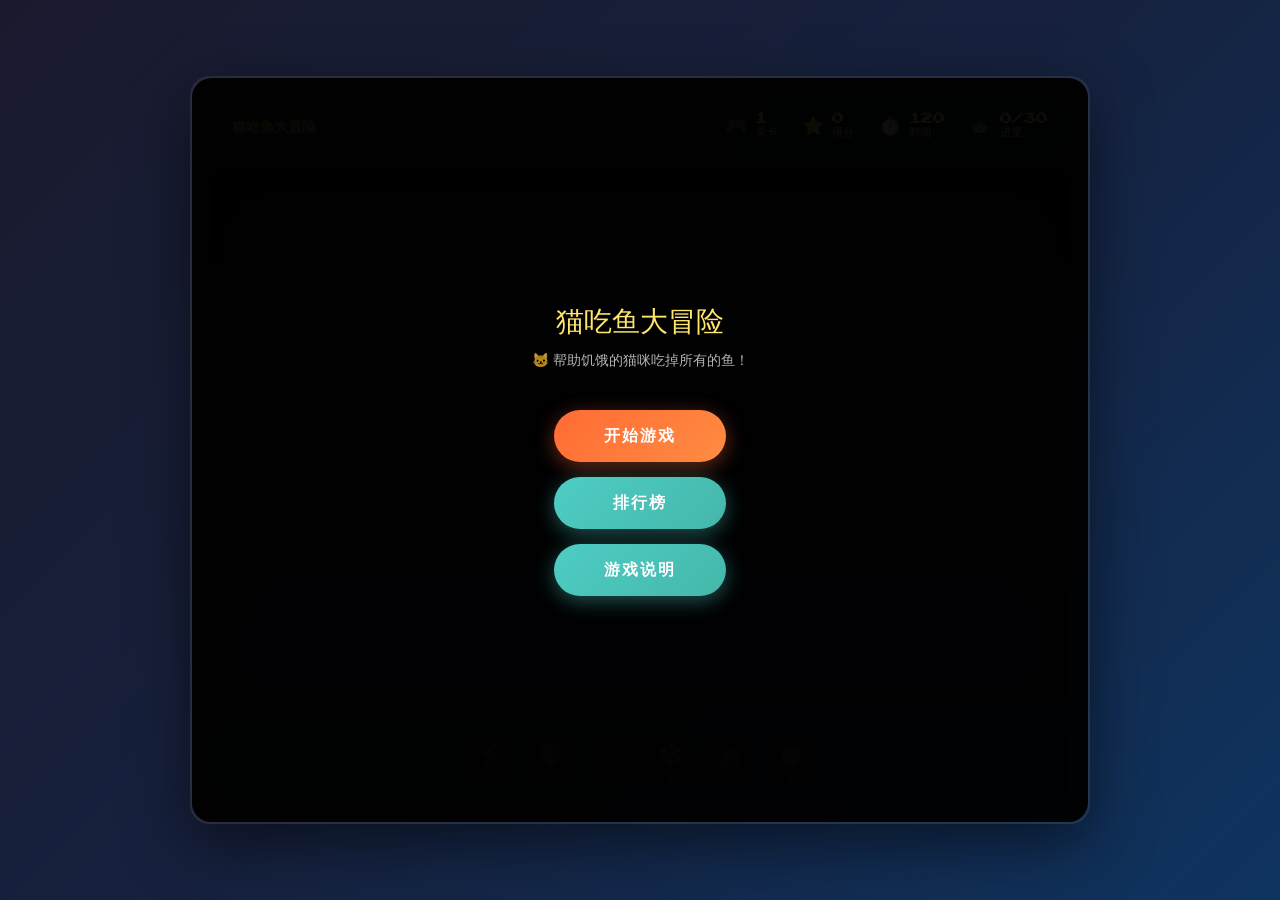
<file: The cat eats fish/index.html>
<!DOCTYPE html>
<html lang="zh-CN">
<head>
    <meta charset="UTF-8">
    <meta name="viewport" content="width=device-width, initial-scale=1.0">
    <title>猫吃鱼大冒险 - Cat Fish Adventure</title>
    <link href="https://fonts.googleapis.com/css2?family=Nunito:wght@400;600;700;900&family=Press+Start+2P&display=swap" rel="stylesheet">
    <style>
        * {
            margin: 0;
            padding: 0;
            box-sizing: border-box;
        }

        :root {
            --primary: #FF6B35;
            --secondary: #4ECDC4;
            --accent: #FFE66D;
            --bg-dark: #1a1a2e;
            --bg-medium: #16213e;
            --bg-light: #0f3460;
            --text: #ffffff;
            --success: #2ecc71;
            --danger: #e74c3c;
            --gold: #f39c12;
        }

        body {
            font-family: 'Nunito', sans-serif;
            background: linear-gradient(135deg, var(--bg-dark) 0%, var(--bg-medium) 50%, var(--bg-light) 100%);
            min-height: 100vh;
            display: flex;
            justify-content: center;
            align-items: center;
            overflow: hidden;
            color: var(--text);
        }

        .game-container {
            position: relative;
            width: 100%;
            max-width: 900px;
            background: rgba(0, 0, 0, 0.3);
            border-radius: 20px;
            padding: 20px;
            box-shadow: 0 20px 60px rgba(0, 0, 0, 0.5), 
                        inset 0 1px 0 rgba(255, 255, 255, 0.1);
            border: 2px solid rgba(255, 255, 255, 0.1);
        }

        .game-header {
            display: flex;
            justify-content: space-between;
            align-items: center;
            padding: 15px 20px;
            background: rgba(0, 0, 0, 0.4);
            border-radius: 15px;
            margin-bottom: 15px;
        }

        .game-title {
            font-family: 'Press Start 2P', cursive;
            font-size: 14px;
            color: var(--accent);
            text-shadow: 2px 2px 0 var(--primary);
            animation: glow 2s ease-in-out infinite alternate;
        }

        @keyframes glow {
            from { text-shadow: 2px 2px 0 var(--primary), 0 0 10px var(--accent); }
            to { text-shadow: 2px 2px 0 var(--primary), 0 0 20px var(--accent), 0 0 30px var(--primary); }
        }

        .stats-bar {
            display: flex;
            gap: 25px;
        }

        .stat {
            display: flex;
            align-items: center;
            gap: 8px;
            font-weight: 700;
        }

        .stat-icon {
            font-size: 18px;
        }

        .stat-value {
            font-family: 'Press Start 2P', cursive;
            font-size: 12px;
            color: var(--accent);
        }

        .stat-label {
            font-size: 11px;
            opacity: 0.7;
        }

        #gameCanvas {
            display: block;
            width: 100%;
            border-radius: 15px;
            background: linear-gradient(180deg, #0a0a1a 0%, #1a1a3a 100%);
            box-shadow: inset 0 0 50px rgba(0, 0, 0, 0.5);
        }

        .items-bar {
            display: flex;
            justify-content: center;
            gap: 10px;
            padding: 15px;
            background: rgba(0, 0, 0, 0.4);
            border-radius: 15px;
            margin-top: 15px;
        }

        .item-slot {
            width: 50px;
            height: 50px;
            background: rgba(255, 255, 255, 0.1);
            border-radius: 10px;
            display: flex;
            flex-direction: column;
            align-items: center;
            justify-content: center;
            border: 2px solid rgba(255, 255, 255, 0.2);
            cursor: pointer;
            transition: all 0.3s ease;
            position: relative;
        }

        .item-slot:hover:not(.empty) {
            transform: scale(1.1);
            border-color: var(--accent);
            box-shadow: 0 0 15px rgba(255, 230, 109, 0.5);
        }

        .item-slot.empty {
            opacity: 0.3;
            cursor: not-allowed;
        }

        .item-slot .item-icon {
            font-size: 22px;
        }

        .item-slot .item-key {
            font-size: 9px;
            font-weight: 700;
            margin-top: 2px;
            color: var(--accent);
        }

        .item-slot .item-count {
            position: absolute;
            top: -5px;
            right: -5px;
            background: var(--primary);
            color: white;
            font-size: 10px;
            font-weight: 700;
            width: 18px;
            height: 18px;
            border-radius: 50%;
            display: flex;
            align-items: center;
            justify-content: center;
        }

        .menu-overlay {
            position: absolute;
            top: 0;
            left: 0;
            width: 100%;
            height: 100%;
            background: rgba(0, 0, 0, 0.95);
            display: flex;
            flex-direction: column;
            align-items: center;
            justify-content: center;
            z-index: 100;
            border-radius: 20px;
        }

        .menu-overlay.hidden {
            display: none;
        }

        .menu-title {
            font-family: 'Press Start 2P', cursive;
            font-size: 28px;
            color: var(--accent);
            text-align: center;
            margin-bottom: 10px;
            animation: bounce 1s ease-in-out infinite;
        }

        @keyframes bounce {
            0%, 100% { transform: translateY(0); }
            50% { transform: translateY(-10px); }
        }

        .menu-subtitle {
            font-size: 14px;
            opacity: 0.7;
            margin-bottom: 40px;
        }

        .menu-buttons {
            display: flex;
            flex-direction: column;
            gap: 15px;
        }

        .menu-btn {
            font-family: 'Nunito', sans-serif;
            font-size: 16px;
            font-weight: 700;
            padding: 15px 50px;
            border: none;
            border-radius: 50px;
            cursor: pointer;
            transition: all 0.3s ease;
            text-transform: uppercase;
            letter-spacing: 2px;
        }

        .menu-btn.primary {
            background: linear-gradient(135deg, var(--primary) 0%, #ff8c42 100%);
            color: white;
            box-shadow: 0 5px 20px rgba(255, 107, 53, 0.4);
        }

        .menu-btn.secondary {
            background: linear-gradient(135deg, var(--secondary) 0%, #45b7aa 100%);
            color: white;
            box-shadow: 0 5px 20px rgba(78, 205, 196, 0.4);
        }

        .menu-btn:hover {
            transform: translateY(-3px) scale(1.05);
            box-shadow: 0 8px 30px rgba(255, 107, 53, 0.6);
        }

        .level-select {
            display: grid;
            grid-template-columns: repeat(3, 1fr);
            gap: 15px;
            margin: 30px 0;
        }

        .level-btn {
            width: 80px;
            height: 80px;
            border-radius: 15px;
            border: 3px solid rgba(255, 255, 255, 0.2);
            background: rgba(255, 255, 255, 0.05);
            color: white;
            font-family: 'Press Start 2P', cursive;
            font-size: 20px;
            cursor: pointer;
            transition: all 0.3s ease;
            display: flex;
            flex-direction: column;
            align-items: center;
            justify-content: center;
        }

        .level-btn:hover:not(.locked) {
            transform: scale(1.1);
            border-color: var(--accent);
            background: rgba(255, 230, 109, 0.2);
        }

        .level-btn.locked {
            opacity: 0.4;
            cursor: not-allowed;
        }

        .level-btn .level-name {
            font-size: 8px;
            margin-top: 5px;
            opacity: 0.7;
        }

        .result-overlay {
            position: absolute;
            top: 0;
            left: 0;
            width: 100%;
            height: 100%;
            background: rgba(0, 0, 0, 0.9);
            display: flex;
            flex-direction: column;
            align-items: center;
            justify-content: center;
            z-index: 100;
            border-radius: 20px;
        }

        .result-overlay.hidden {
            display: none;
        }

        .result-title {
            font-family: 'Press Start 2P', cursive;
            font-size: 32px;
            margin-bottom: 20px;
            animation: pulse 0.5s ease-in-out;
        }

        @keyframes pulse {
            0% { transform: scale(0); opacity: 0; }
            50% { transform: scale(1.2); }
            100% { transform: scale(1); opacity: 1; }
        }

        .result-title.fail { color: var(--danger); }
        .result-title.pass { color: var(--secondary); }
        .result-title.good { color: var(--accent); }
        .result-title.perfect { color: #ff69b4; }

        .result-stats {
            display: flex;
            flex-direction: column;
            gap: 15px;
            margin: 20px 0;
            padding: 20px;
            background: rgba(255, 255, 255, 0.1);
            border-radius: 15px;
            min-width: 300px;
        }

        .result-stat {
            display: flex;
            justify-content: space-between;
            align-items: center;
        }

        .result-stat-label {
            font-size: 14px;
            opacity: 0.8;
        }

        .result-stat-value {
            font-family: 'Press Start 2P', cursive;
            font-size: 14px;
            color: var(--accent);
        }

        .leaderboard {
            width: 100%;
            max-width: 600px;
            max-height: 400px;
            overflow-y: auto;
            background: rgba(0, 0, 0, 0.5);
            border-radius: 15px;
            padding: 20px;
        }

        .leaderboard-title {
            font-family: 'Press Start 2P', cursive;
            font-size: 16px;
            text-align: center;
            margin-bottom: 20px;
            color: var(--accent);
        }

        .leaderboard-entry {
            display: flex;
            align-items: center;
            padding: 10px;
            margin-bottom: 8px;
            background: rgba(255, 255, 255, 0.05);
            border-radius: 10px;
            transition: all 0.3s ease;
        }

        .leaderboard-entry:hover {
            background: rgba(255, 255, 255, 0.1);
            transform: translateX(5px);
        }

        .leaderboard-entry.highlight {
            background: rgba(255, 230, 109, 0.2);
            border: 1px solid var(--accent);
        }

        .leaderboard-rank {
            font-family: 'Press Start 2P', cursive;
            font-size: 12px;
            width: 40px;
            color: var(--accent);
        }

        .leaderboard-rank.gold { color: #ffd700; }
        .leaderboard-rank.silver { color: #c0c0c0; }
        .leaderboard-rank.bronze { color: #cd7f32; }

        .leaderboard-name {
            flex: 1;
            font-weight: 700;
            font-size: 16px;
        }

        .leaderboard-score {
            font-family: 'Press Start 2P', cursive;
            font-size: 12px;
            color: var(--secondary);
        }

        .leaderboard-date {
            font-size: 10px;
            opacity: 0.5;
            margin-left: 15px;
        }

        .name-input-container {
            display: flex;
            flex-direction: column;
            align-items: center;
            gap: 15px;
            margin: 20px 0;
        }

        .name-input-label {
            font-size: 14px;
            opacity: 0.8;
        }

        .name-input {
            font-family: 'Press Start 2P', cursive;
            font-size: 24px;
            text-align: center;
            text-transform: uppercase;
            width: 150px;
            padding: 15px;
            border: 3px solid var(--accent);
            border-radius: 10px;
            background: rgba(0, 0, 0, 0.5);
            color: var(--accent);
            outline: none;
        }

        .name-input:focus {
            box-shadow: 0 0 20px rgba(255, 230, 109, 0.5);
        }

        .help-content {
            max-width: 700px;
            max-height: 80vh;
            overflow-y: auto;
            padding: 30px;
            background: rgba(0, 0, 0, 0.9);
            border-radius: 20px;
        }

        .help-section {
            margin-bottom: 25px;
        }

        .help-section h3 {
            font-family: 'Press Start 2P', cursive;
            font-size: 12px;
            color: var(--accent);
            margin-bottom: 15px;
        }

        .help-section p {
            font-size: 14px;
            line-height: 1.8;
            opacity: 0.9;
        }

        .help-table {
            width: 100%;
            border-collapse: collapse;
            margin: 15px 0;
        }

        .help-table th,
        .help-table td {
            padding: 10px;
            text-align: left;
            border-bottom: 1px solid rgba(255, 255, 255, 0.1);
        }

        .help-table th {
            color: var(--accent);
            font-weight: 700;
        }

        .help-table td:first-child {
            width: 80px;
        }

        .controls-hint {
            display: flex;
            gap: 10px;
            flex-wrap: wrap;
            margin-top: 10px;
        }

        .key-hint {
            display: flex;
            align-items: center;
            gap: 8px;
            padding: 8px 12px;
            background: rgba(255, 255, 255, 0.1);
            border-radius: 8px;
            font-size: 12px;
        }

        .key {
            background: var(--accent);
            color: var(--bg-dark);
            padding: 4px 8px;
            border-radius: 4px;
            font-weight: 700;
            font-family: monospace;
        }

        .paused-indicator {
            position: absolute;
            top: 50%;
            left: 50%;
            transform: translate(-50%, -50%);
            font-family: 'Press Start 2P', cursive;
            font-size: 24px;
            color: var(--accent);
            text-shadow: 2px 2px 0 var(--primary);
            z-index: 50;
            animation: blink 1s ease-in-out infinite;
        }

        .paused-indicator.hidden {
            display: none;
        }

        @keyframes blink {
            0%, 100% { opacity: 1; }
            50% { opacity: 0.5; }
        }

        .floating-score {
            position: absolute;
            font-family: 'Press Start 2P', cursive;
            font-size: 14px;
            color: var(--accent);
            pointer-events: none;
            animation: floatUp 1s ease-out forwards;
            z-index: 60;
        }

        @keyframes floatUp {
            0% { opacity: 1; transform: translateY(0) scale(1); }
            100% { opacity: 0; transform: translateY(-50px) scale(1.5); }
        }

        .particles-container {
            position: absolute;
            top: 0;
            left: 0;
            width: 100%;
            height: 100%;
            pointer-events: none;
            z-index: 55;
            overflow: hidden;
            border-radius: 20px;
        }

        .particle {
            position: absolute;
            width: 8px;
            height: 8px;
            border-radius: 50%;
            animation: particleFade 1s ease-out forwards;
        }

        @keyframes particleFade {
            0% { opacity: 1; transform: scale(1); }
            100% { opacity: 0; transform: scale(0); }
        }

        .notification {
            position: fixed;
            top: 20px;
            right: 20px;
            padding: 15px 25px;
            background: rgba(0, 0, 0, 0.9);
            border-radius: 10px;
            border-left: 4px solid var(--accent);
            color: white;
            font-weight: 600;
            z-index: 200;
            animation: slideIn 0.3s ease-out;
        }

        @keyframes slideIn {
            from { transform: translateX(100%); opacity: 0; }
            to { transform: translateX(0); opacity: 1; }
        }

        .countdown {
            position: absolute;
            top: 50%;
            left: 50%;
            transform: translate(-50%, -50%);
            font-family: 'Press Start 2P', cursive;
            font-size: 72px;
            color: var(--accent);
            text-shadow: 4px 4px 0 var(--primary);
            z-index: 70;
            animation: countPulse 1s ease-in-out;
        }

        .countdown.hidden {
            display: none;
        }

        @keyframes countPulse {
            0% { transform: translate(-50%, -50%) scale(2); opacity: 0; }
            50% { transform: translate(-50%, -50%) scale(1); opacity: 1; }
            100% { transform: translate(-50%, -50%) scale(0.8); opacity: 0; }
        }

        @media (max-width: 768px) {
            .game-container {
                padding: 10px;
                border-radius: 15px;
            }
            
            .game-title {
                font-size: 10px;
            }
            
            .stats-bar {
                gap: 15px;
            }
            
            .stat-value {
                font-size: 10px;
            }
            
            .item-slot {
                width: 40px;
                height: 40px;
            }
            
            .menu-title {
                font-size: 18px;
            }
            
            .level-btn {
                width: 60px;
                height: 60px;
                font-size: 16px;
            }
        }
    </style>
</head>
<body>
    <div class="game-container" id="gameContainer">
        <div class="game-header">
            <div class="game-title">猫吃鱼大冒险</div>
            <div class="stats-bar">
                <div class="stat">
                    <span class="stat-icon">🎮</span>
                    <div>
                        <div class="stat-value" id="levelDisplay">1</div>
                        <div class="stat-label">关卡</div>
                    </div>
                </div>
                <div class="stat">
                    <span class="stat-icon">⭐</span>
                    <div>
                        <div class="stat-value" id="scoreDisplay">0</div>
                        <div class="stat-label">得分</div>
                    </div>
                </div>
                <div class="stat">
                    <span class="stat-icon">⏱️</span>
                    <div>
                        <div class="stat-value" id="timeDisplay">120</div>
                        <div class="stat-label">时间</div>
                    </div>
                </div>
                <div class="stat">
                    <span class="stat-icon">🐟</span>
                    <div>
                        <div class="stat-value" id="fishDisplay">0/30</div>
                        <div class="stat-label">进度</div>
                    </div>
                </div>
            </div>
        </div>

        <canvas id="gameCanvas" width="860" height="540"></canvas>

        <div class="items-bar" id="itemsBar">
            <div class="item-slot empty" data-index="0" onclick="game.useItem(0)">
                <span class="item-icon">⚡</span>
                <span class="item-key">1</span>
            </div>
            <div class="item-slot empty" data-index="1" onclick="game.useItem(1)">
                <span class="item-icon">🛡️</span>
                <span class="item-key">2</span>
            </div>
            <div class="item-slot empty" data-index="2" onclick="game.useItem(2)">
                <span class="item-icon">🐾</span>
                <span class="item-key">3</span>
            </div>
            <div class="item-slot empty" data-index="3" onclick="game.useItem(3)">
                <span class="item-icon">❄️</span>
                <span class="item-key">4</span>
            </div>
            <div class="item-slot empty" data-index="4" onclick="game.useItem(4)">
                <span class="item-icon">🎪</span>
                <span class="item-key">5</span>
            </div>
            <div class="item-slot empty" data-index="5" onclick="game.useItem(5)">
                <span class="item-icon">⏰</span>
                <span class="item-key">6</span>
            </div>
        </div>

        <div class="paused-indicator hidden" id="pausedIndicator">⏸️ 已暂停</div>
        <div class="countdown hidden" id="countdown"></div>
        <div class="particles-container" id="particlesContainer"></div>

        <div class="menu-overlay" id="mainMenu">
            <div class="menu-title">猫吃鱼大冒险</div>
            <div class="menu-subtitle">🐱 帮助饥饿的猫咪吃掉所有的鱼！</div>
            <div class="menu-buttons">
                <button class="menu-btn primary" onclick="game.showLevelSelect()">开始游戏</button>
                <button class="menu-btn secondary" onclick="game.showLeaderboard()">排行榜</button>
                <button class="menu-btn secondary" onclick="game.showHelp()">游戏说明</button>
            </div>
        </div>

        <div class="menu-overlay hidden" id="levelSelectMenu">
            <div class="menu-title">选择关卡</div>
            <div class="level-select" id="levelSelectGrid"></div>
            <button class="menu-btn secondary" onclick="game.showMainMenu()">返回</button>
        </div>

        <div class="menu-overlay hidden" id="pauseMenu">
            <div class="menu-title">游戏暂停</div>
            <div class="menu-buttons">
                <button class="menu-btn primary" onclick="game.resumeGame()">继续游戏</button>
                <button class="menu-btn secondary" onclick="game.restartLevel()">重新开始</button>
                <button class="menu-btn secondary" onclick="game.quitToMenu()">退出游戏</button>
            </div>
        </div>

        <div class="result-overlay hidden" id="levelResult">
            <div class="result-title" id="resultTitle">关卡完成!</div>
            <div class="result-stats" id="resultStats"></div>
            <div class="menu-buttons" id="resultButtons"></div>
        </div>

        <div class="menu-overlay hidden" id="leaderboardMenu">
            <div class="leaderboard">
                <div class="leaderboard-title">🏆 积分排行榜 🏆</div>
                <div id="leaderboardList"></div>
            </div>
            <button class="menu-btn secondary" style="margin-top: 20px;" onclick="game.showMainMenu()">返回</button>
        </div>

        <div class="menu-overlay hidden" id="nameInputMenu">
            <div class="menu-title">新纪录!</div>
            <div class="name-input-container">
                <div class="name-input-label">输入你的名字（3个字符）</div>
                <input type="text" class="name-input" id="playerNameInput" maxlength="3" placeholder="AAA">
            </div>
            <div class="menu-buttons">
                <button class="menu-btn primary" onclick="game.saveScore()">保存分数</button>
            </div>
        </div>

        <div class="menu-overlay hidden" id="helpMenu">
            <div class="help-content">
                <div class="help-section">
                    <h3>📖 游戏目标</h3>
                    <p>操控猫咪在迷宫中吃掉尽可能多的鱼。每一关你需要吃到至少60%的鱼才能通过。如果吃得越多评价越高！</p>
                </div>
                <div class="help-section">
                    <h3>🎮 操作方式</h3>
                    <div class="controls-hint">
                        <div class="key-hint"><span class="key">↑↓←→</span> 或 <span class="key">WASD</span> 移动</div>
                        <div class="key-hint"><span class="key">1-6</span> 使用道具</div>
                        <div class="key-hint"><span class="key">ESC</span> 暂停</div>
                    </div>
                </div>
                <div class="help-section">
                    <h3>🐟 鱼类分值</h3>
                    <table class="help-table">
                        <tr><th>类型</th><th>分值</th><th>颜色</th></tr>
                        <tr><td>普通鱼</td><td>100分</td><td>灰色</td></tr>
                        <tr><td>金鱼</td><td>300分</td><td>金色</td></tr>
                        <tr><td>能量鱼</td><td>500分</td><td>彩虹</td></tr>
                    </table>
                </div>
                <div class="help-section">
                    <h3>⚡ 道具效果</h3>
                    <table class="help-table">
                        <tr><th>道具</th><th>效果</th><th>持续</th></tr>
                        <tr><td>⚡ 闪电靴</td><td>移动速度+50%</td><td>10秒</td></tr>
                        <tr><td>🛡️ 护盾</td><td>无敌状态</td><td>8秒</td></tr>
                        <tr><td>🐾 猫薄荷</td><td>隐身效果</td><td>5秒</td></tr>
                        <tr><td>❄️ 冰冻弹</td><td>冻结所有老鼠</td><td>6秒</td></tr>
                        <tr><td>🎪 召唤术</td><td>召唤假猫分散注意</td><td>12秒</td></tr>
                        <tr><td>⏰ 时间沙漏</td><td>增加30秒</td><td>即时</td></tr>
                    </table>
                </div>
                <div class="help-section">
                    <h3>🐭 老鼠行为</h3>
                    <p>老鼠会偷走未及时吃掉的鱼！它们会巡逻、追踪猫咪、偷鱼。当心不要让它们偷走太多鱼！</p>
                    <p><strong>🐱 猫吃老鼠：</strong>连续碰到同一只老鼠两次，就可以吃掉它获得200分！第一次碰到会警告需要再碰一次。</p>
                </div>
                <div class="help-section">
                    <h3>🏆 评价等级</h3>
                    <table class="help-table">
                        <tr><th>评价</th><th>条件</th><th>奖励</th></tr>
                        <tr><td>失败</td><td>&lt; 60%</td><td>无</td></tr>
                        <tr><td>通过</td><td>60-80%</td><td>+1000</td></tr>
                        <tr><td>优秀</td><td>80-99%</td><td>+3000</td></tr>
                        <tr><td>完美</td><td>100%</td><td>+5000</td></tr>
                    </table>
                </div>
                <button class="menu-btn secondary" style="margin-top: 20px;" onclick="game.showMainMenu()">返回</button>
            </div>
        </div>
    </div>

    <script>
        const LEVELS = [
            { id: 1, name: '小鱼塘', fishCount: 30, mouseCount: 2, timeLimit: 120, mazeComplexity: 'simple', itemTypes: ['speed', 'shield'], mouseSpeedMult: 1.0 },
            { id: 2, name: '金鱼池', fishCount: 40, mouseCount: 3, timeLimit: 130, mazeComplexity: 'simple', itemTypes: ['speed', 'shield', 'freeze'], mouseSpeedMult: 1.05 },
            { id: 3, name: '彩虹湖', fishCount: 50, mouseCount: 4, timeLimit: 140, mazeComplexity: 'medium', itemTypes: ['speed', 'shield', 'freeze', 'invisibility'], mouseSpeedMult: 1.1 },
            { id: 4, name: '宝石湾', fishCount: 60, mouseCount: 4, timeLimit: 150, mazeComplexity: 'medium', itemTypes: ['speed', 'shield', 'freeze', 'invisibility', 'decoy'], mouseSpeedMult: 1.15 },
            { id: 5, name: '龙宫', fishCount: 70, mouseCount: 5, timeLimit: 160, mazeComplexity: 'complex', itemTypes: ['speed', 'shield', 'freeze', 'invisibility', 'decoy', 'time'], mouseSpeedMult: 1.2 },
            { id: 6, name: '深渊', fishCount: 80, mouseCount: 6, timeLimit: 180, mazeComplexity: 'complex', itemTypes: ['speed', 'shield', 'freeze', 'invisibility', 'decoy', 'time'], mouseSpeedMult: 1.3 }
        ];

        const ITEM_TYPES = {
            speed: { name: '闪电靴', icon: '⚡', duration: 10000, color: '#FFD700' },
            shield: { name: '护盾', icon: '🛡️', duration: 8000, color: '#4169E1' },
            invisibility: { name: '猫薄荷', icon: '🐾', duration: 5000, color: '#32CD32' },
            freeze: { name: '冰冻弹', icon: '❄️', duration: 6000, color: '#00CED1' },
            decoy: { name: '召唤术', icon: '🎪', duration: 12000, color: '#9370DB' },
            time: { name: '时间沙漏', icon: '⏰', duration: 0, color: '#DAA520' }
        };

        const FISH_TYPES = {
            normal: { points: 100, color: '#A0A0A0', probability: 0.7 },
            gold: { points: 300, color: '#FFD700', probability: 0.2 },
            energy: { points: 500, color: '#FF69B4', probability: 0.1 }
        };

        class Game {
            constructor() {
                this.canvas = document.getElementById('gameCanvas');
                this.ctx = this.canvas.getContext('2d');
                this.currentLevel = 1;
                this.score = 0;
                this.totalScore = 0;
                this.levelResults = [];
                this.items = [0, 0, 0, 0, 0, 0];
                this.activeEffects = {};
                this.isPaused = false;
                this.isRunning = false;
                this.gameStarted = false;
                this.cat = null;
                this.fishes = [];
                this.mice = [];
                this.decoys = [];
                this.itemsOnMap = [];
                this.maze = [];
                this.timeRemaining = 0;
                this.fishEaten = 0;
                this.fishStolen = 0;
                this.lastTime = 0;
                this.keys = {};
                this.unlockedLevels = this.loadProgress();
                this.setupEventListeners();
                this.showMainMenu();
            }

            loadProgress() {
                const saved = localStorage.getItem('catfish_progress');
                return saved ? JSON.parse(saved) : [1];
            }

            saveProgress() {
                const maxUnlocked = Math.max(...this.unlockedLevels);
                if (maxUnlocked < 6 && this.levelResults.length > 0) {
                    const lastResult = this.levelResults[this.levelResults.length - 1];
                    if (lastResult.percentage >= 0.6 && !this.unlockedLevels.includes(lastResult.level + 1)) {
                        this.unlockedLevels.push(lastResult.level + 1);
                    }
                }
                localStorage.setItem('catfish_progress', JSON.stringify(this.unlockedLevels));
            }

            setupEventListeners() {
                document.addEventListener('keydown', (e) => {
                    this.keys[e.key.toLowerCase()] = true;
                    if (e.key === 'Escape' && this.isRunning) {
                        this.togglePause();
                    }
                    if (e.key >= '1' && e.key <= '6' && this.isRunning) {
                        this.useItem(parseInt(e.key) - 1);
                    }
                });
                document.addEventListener('keyup', (e) => {
                    this.keys[e.key.toLowerCase()] = false;
                });
            }

            showMainMenu() {
                this.hideAllMenus();
                document.getElementById('mainMenu').classList.remove('hidden');
                this.isRunning = false;
            }

            showLevelSelect() {
                this.hideAllMenus();
                const grid = document.getElementById('levelSelectGrid');
                grid.innerHTML = '';
                LEVELS.forEach((level, index) => {
                    const btn = document.createElement('button');
                    btn.className = 'level-btn' + (this.unlockedLevels.includes(level.id) ? '' : ' locked');
                    btn.innerHTML = `${level.id}<span class="level-name">${level.name}</span>`;
                    if (this.unlockedLevels.includes(level.id)) {
                        btn.onclick = () => this.startLevel(level.id);
                    }
                    grid.appendChild(btn);
                });
                document.getElementById('levelSelectMenu').classList.remove('hidden');
            }

            showLeaderboard() {
                this.hideAllMenus();
                const list = document.getElementById('leaderboardList');
                const leaderboard = this.getLeaderboard();
                if (leaderboard.length === 0) {
                    list.innerHTML = '<div style="text-align: center; opacity: 0.5; padding: 40px;">暂无记录</div>';
                } else {
                    list.innerHTML = leaderboard.map((entry, i) => `
                        <div class="leaderboard-entry ${entry.highlight ? 'highlight' : ''}">
                            <span class="leaderboard-rank ${i === 0 ? 'gold' : i === 1 ? 'silver' : i === 2 ? 'bronze' : ''}">${i + 1}</span>
                            <span class="leaderboard-name">${entry.name}</span>
                            <span class="leaderboard-score">${entry.score.toLocaleString()}</span>
                            <span class="leaderboard-date">${entry.date}</span>
                        </div>
                    `).join('');
                }
                document.getElementById('leaderboardMenu').classList.remove('hidden');
            }

            showHelp() {
                this.hideAllMenus();
                document.getElementById('helpMenu').classList.remove('hidden');
            }

            hideAllMenus() {
                document.querySelectorAll('.menu-overlay, .result-overlay').forEach(el => el.classList.add('hidden'));
            }

            getLeaderboard() {
                try {
                    return JSON.parse(localStorage.getItem('catfish_leaderboard') || '[]');
                } catch {
                    return [];
                }
            }

            startLevel(levelId) {
                this.currentLevel = levelId;
                const level = LEVELS[levelId - 1];
                this.hideAllMenus();
                this.initializeGame(level);
                this.startCountdown();
            }

            initializeGame(level) {
                this.score = 0;
                this.fishEaten = 0;
                this.fishStolen = 0;
                this.items = [0, 0, 0, 0, 0, 0];
                this.activeEffects = {};
                this.decoys = [];
                this.itemsOnMap = [];
                this.mouseEncounters = {};
                this.timeRemaining = level.timeLimit;
                this.generateMaze(level);
                this.spawnCat();
                this.spawnFishes(level.fishCount);
                this.spawnMice(level.mouseCount, level.mouseSpeedMult);
                this.spawnItemsOnMap(level.itemTypes);
                this.updateUI();
            }

            generateMaze(level) {
                const width = 21;
                const height = 13;
                const centerX = Math.floor(width / 2);
                const centerY = Math.floor(height / 2);
                
                this.connectedCells = [];
                
                let attempts = 0;
                do {
                    this.maze = [];
                    for (let y = 0; y < height; y++) {
                        this.maze[y] = [];
                        for (let x = 0; x < width; x++) {
                            if (y === 0 || y === height - 1 || x === 0 || x === width - 1) {
                                this.maze[y][x] = 1;
                            } else if (level.mazeComplexity === 'simple') {
                                if (x % 4 === 2 && y % 4 === 2) {
                                    this.maze[y][x] = 1;
                                } else {
                                    this.maze[y][x] = 0;
                                }
                            } else if (level.mazeComplexity === 'medium') {
                                if ((x % 3 === 1 && y % 4 !== 1) || (y % 3 === 1 && x % 4 !== 1)) {
                                    this.maze[y][x] = 1;
                                } else {
                                    this.maze[y][x] = 0;
                                }
                            } else {
                                if ((x % 2 === 0 && y % 2 === 0) || (Math.random() < 0.12 && x > 2 && x < width - 3)) {
                                    this.maze[y][x] = 1;
                                } else {
                                    this.maze[y][x] = 0;
                                }
                            }
                        }
                    }
                    
                    for (let dy = -2; dy <= 2; dy++) {
                        for (let dx = -2; dx <= 2; dx++) {
                            const nx = centerX + dx;
                            const ny = centerY + dy;
                            if (nx > 0 && nx < width - 1 && ny > 0 && ny < height - 1) {
                                this.maze[ny][nx] = 0;
                            }
                        }
                    }
                    this.maze[1][1] = 0;
                    this.maze[1][width - 2] = 0;
                    this.maze[height - 2][1] = 0;
                    this.maze[height - 2][width - 2] = 0;
                    for (let x = 1; x < width - 1; x++) {
                        this.maze[centerY][x] = 0;
                    }
                    for (let y = 1; y < height - 1; y++) {
                        this.maze[y][centerX] = 0;
                    }
                    
                    this.saveConnectedArea();
                    
                    attempts++;
                } while (this.connectedCells.length < 120 && attempts < 20);
            }

            saveConnectedArea() {
                const height = this.maze.length;
                const width = this.maze[0].length;
                const centerX = Math.floor(width / 2);
                const centerY = Math.floor(height / 2);
                
                const visited = [];
                for (let y = 0; y < height; y++) {
                    visited[y] = [];
                    for (let x = 0; x < width; x++) {
                        visited[y][x] = false;
                    }
                }
                
                this.connectedCells = this.floodFill(centerX, centerY, visited);
                
                const connectedSet = new Set(this.connectedCells.map(p => `${p.x},${p.y}`));
                for (let y = 1; y < height - 1; y++) {
                    for (let x = 1; x < width - 1; x++) {
                        if (this.maze[y][x] === 0 && !connectedSet.has(`${x},${y}`)) {
                            this.maze[y][x] = 1;
                        }
                    }
                }
            }

            floodFill(startX, startY, visited) {
                const region = [];
                const queue = [{x: startX, y: startY}];
                visited[startY][startX] = true;
                
                while (queue.length > 0) {
                    const {x, y} = queue.shift();
                    region.push({x, y});
                    
                    const dirs = [[0, 1], [0, -1], [1, 0], [-1, 0]];
                    for (const [dx, dy] of dirs) {
                        const nx = x + dx;
                        const ny = y + dy;
                        if (nx >= 0 && nx < this.maze[0].length && ny >= 0 && ny < this.maze.length) {
                            if (this.maze[ny][nx] === 0 && !visited[ny][nx]) {
                                visited[ny][nx] = true;
                                queue.push({x: nx, y: ny});
                            }
                        }
                    }
                }
                
                return region;
            }

            isMazeFullyConnected() {
                const height = this.maze.length;
                const width = this.maze[0].length;
                const centerX = Math.floor(width / 2);
                const centerY = Math.floor(height / 2);
                
                const visited = [];
                for (let y = 0; y < height; y++) {
                    visited[y] = [];
                    for (let x = 0; x < width; x++) {
                        visited[y][x] = false;
                    }
                }
                
                const region = this.floodFill(centerX, centerY, visited);
                const regionSet = new Set(region.map(p => `${p.x},${p.y}`));
                
                for (let y = 1; y < height - 1; y++) {
                    for (let x = 1; x < width - 1; x++) {
                        if (this.maze[y][x] === 0 && !regionSet.has(`${x},${y}`)) {
                            return false;
                        }
                    }
                }
                return true;
            }

            spawnCat() {
                const cellWidth = this.canvas.width / this.maze[0].length;
                const cellHeight = this.canvas.height / this.maze.length;
                const centerX = Math.floor(this.maze[0].length / 2);
                const centerY = Math.floor(this.maze.length / 2);
                this.cat = {
                    x: centerX * cellWidth + cellWidth / 2,
                    y: centerY * cellHeight + cellHeight / 2,
                    radius: 15,
                    speed: 150,
                    baseSpeed: 150,
                    direction: 'right',
                    isShielded: false,
                    isInvisible: false,
                    isFrozen: false
                };
            }

            spawnFishes(count) {
                this.fishes = [];
                const usedCells = new Set();
                while (this.fishes.length < count) {
                    const cell = this.getRandomEmptyCell();
                    const cellKey = `${cell.gridX},${cell.gridY}`;
                    if (!usedCells.has(cellKey)) {
                        const dist = Math.hypot(cell.x - this.cat.x, cell.y - this.cat.y);
                        if (dist > 80) {
                            usedCells.add(cellKey);
                            const rand = Math.random();
                            let type = 'normal';
                            if (rand > 0.9) type = 'energy';
                            else if (rand > 0.7) type = 'gold';
                            this.fishes.push({
                                x: cell.x,
                                y: cell.y,
                                type: type,
                                eaten: false,
                                stolen: false,
                                bobOffset: Math.random() * Math.PI * 2
                            });
                        }
                    }
                }
            }

            spawnMice(count, speedMult) {
                this.mice = [];
                const usedCells = new Set();
                for (let i = 0; i < count; i++) {
                    let attempts = 0;
                    while (attempts < 200) {
                        const cell = this.getRandomEmptyCell();
                        const cellKey = `${cell.gridX},${cell.gridY}`;
                        if (!usedCells.has(cellKey)) {
                            const dist = Math.hypot(cell.x - this.cat.x, cell.y - this.cat.y);
                            if (dist > 150) {
                                usedCells.add(cellKey);
                                this.mice.push({
                                    x: cell.x,
                                    y: cell.y,
                                    radius: 12,
                                    speed: 80 * speedMult,
                                    direction: Math.random() * Math.PI * 2,
                                    state: 'patrol',
                                    targetFish: null,
                                    frozen: false,
                                    pathUpdateTime: 0
                                });
                                break;
                            }
                        }
                        attempts++;
                    }
                }
            }

            spawnItemsOnMap(itemTypes) {
                this.itemsOnMap = [];
                const usedCells = new Set();
                itemTypes.forEach(type => {
                    for (let i = 0; i < 2; i++) {
                        let attempts = 0;
                        while (attempts < 100) {
                            const cell = this.getRandomEmptyCell();
                            const cellKey = `${cell.gridX},${cell.gridY}`;
                            if (!usedCells.has(cellKey)) {
                                usedCells.add(cellKey);
                                this.itemsOnMap.push({
                                    x: cell.x,
                                    y: cell.y,
                                    type: type,
                                    collected: false,
                                    gridX: cell.gridX,
                                    gridY: cell.gridY,
                                    pulsePhase: Math.random() * Math.PI * 2
                                });
                                break;
                            }
                            attempts++;
                        }
                    }
                });
            }

            startCountdown() {
                const countdown = document.getElementById('countdown');
                let count = 3;
                countdown.classList.remove('hidden');
                countdown.textContent = count;
                const interval = setInterval(() => {
                    count--;
                    if (count > 0) {
                        countdown.textContent = count;
                        countdown.style.animation = 'none';
                        countdown.offsetHeight;
                        countdown.style.animation = 'countPulse 1s ease-in-out';
                    } else {
                        countdown.classList.add('hidden');
                        clearInterval(interval);
                        this.isRunning = true;
                        this.gameStarted = true;
                        this.lastTime = performance.now();
                        this.gameLoop();
                    }
                }, 1000);
            }

            gameLoop() {
                if (!this.isRunning) return;
                const currentTime = performance.now();
                const deltaTime = (currentTime - this.lastTime) / 1000;
                this.lastTime = currentTime;
                if (!this.isPaused) {
                    this.update(deltaTime);
                    this.render();
                }
                requestAnimationFrame(() => this.gameLoop());
            }

            update(deltaTime) {
                this.updateCat(deltaTime);
                this.updateMice(deltaTime);
                this.updateDecoys(deltaTime);
                this.updateEffects(deltaTime);
                this.checkCollisions();
                this.updateTime(deltaTime);
                this.checkWinLose();
            }

            updateCat(deltaTime) {
                let dx = 0, dy = 0;
                if (this.keys['arrowup'] || this.keys['w']) dy = -1;
                if (this.keys['arrowdown'] || this.keys['s']) dy = 1;
                if (this.keys['arrowleft'] || this.keys['a']) dx = -1;
                if (this.keys['arrowright'] || this.keys['d']) dx = 1;
                let speed = this.cat.speed;
                if (this.activeEffects.speed) speed *= 1.5;
                if (dx !== 0 || dy !== 0) {
                    if (dx !== 0) this.cat.direction = dx > 0 ? 'right' : 'left';
                    if (dy !== 0) this.cat.direction = dy > 0 ? 'down' : 'up';
                    const len = Math.hypot(dx, dy);
                    dx /= len;
                    dy /= len;
                    const newX = this.cat.x + dx * speed * deltaTime;
                    const newY = this.cat.y + dy * speed * deltaTime;
                    if (this.canMove(newX, this.cat.y, this.cat.radius)) this.cat.x = newX;
                    if (this.canMove(this.cat.x, newY, this.cat.radius)) this.cat.y = newY;
                }
            }

            updateMice(deltaTime) {
                const cellWidth = this.canvas.width / this.maze[0].length;
                const cellHeight = this.canvas.height / this.maze.length;
                this.mice.forEach(mouse => {
                    if (mouse.frozen) return;
                    
                    // 检查是否有假猫并优先追
                    let targetDecoy = null;
                    if (this.decoys.length > 0 && this.activeEffects.decoy) {
                        let minDist = Infinity;
                        this.decoys.forEach(decoy => {
                            const dist = Math.hypot(mouse.x - decoy.x, mouse.y - decoy.y);
                            if (dist < minDist) {
                                minDist = dist;
                                targetDecoy = decoy;
                            }
                        });
                    }

                    if (targetDecoy && Math.hypot(mouse.x - targetDecoy.x, mouse.y - targetDecoy.y) < 200) {
                        // 追假猫
                        mouse.state = 'chase';
                        const angle = Math.atan2(targetDecoy.y - mouse.y, targetDecoy.x - mouse.x);
                        mouse.direction = angle;
                    } else {
                        // 正常行为
                        const distToCat = Math.hypot(mouse.x - this.cat.x, mouse.y - this.cat.y);
                        if (!this.cat.isInvisible && distToCat < 150) {
                            mouse.state = 'chase';
                        } else if (mouse.state === 'chase') {
                            mouse.state = 'patrol';
                        }
                        if (mouse.state === 'patrol') {
                            const availableFishes = this.fishes.filter(f => !f.eaten && !f.stolen);
                            if (availableFishes.length > 0) {
                                const nearest = availableFishes.reduce((a, b) => 
                                    Math.hypot(a.x - mouse.x, a.y - mouse.y) < Math.hypot(b.x - mouse.x, b.y - mouse.y) ? a : b
                                );
                                if (Math.hypot(nearest.x - mouse.x, nearest.y - mouse.y) < 120) {
                                    mouse.state = 'steal';
                                    mouse.targetFish = nearest;
                                }
                            }
                        }
                    }

                    let targetX, targetY;
                    if (mouse.state === 'chase' && targetDecoy) {
                        targetX = targetDecoy.x;
                        targetY = targetDecoy.y;
                    } else if (mouse.state === 'chase') {
                        targetX = this.cat.x;
                        targetY = this.cat.y;
                    } else if (mouse.state === 'steal' && mouse.targetFish) {
                        targetX = mouse.targetFish.x;
                        targetY = mouse.targetFish.y;
                    } else {
                        const angle = mouse.direction + (Math.random() - 0.5) * 0.5;
                        targetX = mouse.x + Math.cos(angle) * 100;
                        targetY = mouse.y + Math.sin(angle) * 100;
                    }
                    
                    const angle = Math.atan2(targetY - mouse.y, targetX - mouse.x);
                    mouse.direction = angle;
                    const newX = mouse.x + Math.cos(angle) * mouse.speed * deltaTime;
                    const newY = mouse.y + Math.sin(angle) * mouse.speed * deltaTime;
                    if (this.canMove(newX, mouse.y, mouse.radius)) mouse.x = newX;
                    else mouse.direction = Math.PI - mouse.direction;
                    if (this.canMove(mouse.x, newY, mouse.radius)) mouse.y = newY;
                    else mouse.direction = -mouse.direction;
                    
                    if (mouse.state === 'steal' && mouse.targetFish) {
                        if (Math.hypot(mouse.x - mouse.targetFish.x, mouse.y - mouse.targetFish.y) < 15) {
                            mouse.targetFish.stolen = true;
                            mouse.state = 'patrol';
                            mouse.targetFish = null;
                            this.fishStolen++;
                            this.createParticles(mouse.x, mouse.y, '#ff0000', 5);
                        }
                    }
                });
            }

            updateDecoys(deltaTime) {
                this.decoys.forEach(decoy => {
                    decoy.timer -= deltaTime * 1000;
                    if (decoy.timer > 0) {
                        const angle = decoy.direction + (Math.random() - 0.5) * 0.3;
                        const newX = decoy.x + Math.cos(angle) * decoy.speed * deltaTime;
                        const newY = decoy.y + Math.sin(angle) * decoy.speed * deltaTime;
                        if (this.canMove(newX, decoy.y, decoy.radius)) decoy.x = newX;
                        if (this.canMove(decoy.x, newY, decoy.radius)) decoy.y = newY;
                        decoy.direction += (Math.random() - 0.5) * 0.1;
                    }
                });
                this.decoys = this.decoys.filter(d => d.timer > 0);
            }

            updateEffects(deltaTime) {
                Object.keys(this.activeEffects).forEach(key => {
                    this.activeEffects[key] -= deltaTime * 1000;
                    if (this.activeEffects[key] <= 0) {
                        delete this.activeEffects[key];
                        if (key === 'speed') {
                            this.cat.speed = this.cat.baseSpeed;
                            this.showFloatingScore(this.cat.x, this.cat.y - 20, '⏱️ 加速结束', '#FFD700');
                        }
                        if (key === 'shield') {
                            this.cat.isShielded = false;
                            this.showFloatingScore(this.cat.x, this.cat.y - 20, '⏱️ 护盾消失', '#4169E1');
                        }
                        if (key === 'invisibility') {
                            this.cat.isInvisible = false;
                            this.showFloatingScore(this.cat.x, this.cat.y - 20, '⏱️ 现身了', '#32CD32');
                        }
                        if (key === 'freeze') {
                            this.mice.forEach(m => m.frozen = false);
                            this.showFloatingScore(this.cat.x, this.cat.y - 20, '⏱️ 解冻了', '#00CED1');
                        }
                        if (key === 'decoy') {
                            this.showFloatingScore(this.cat.x, this.cat.y - 20, '⏱️ 假猫消失', '#9370DB');
                        }
                    }
                });
                this.itemsOnMap.forEach(item => {
                    item.pulsePhase += deltaTime * 3;
                });
            }

            canMove(x, y, radius) {
                const cellWidth = this.canvas.width / this.maze[0].length;
                const cellHeight = this.canvas.height / this.maze.length;
                const margin = radius * 0.6;
                // 检查四个角点以确保安全
                const corners = [
                    [x - margin, y - margin],
                    [x + margin, y - margin],
                    [x - margin, y + margin],
                    [x + margin, y + margin]
                ];
                return corners.every(([px, py]) => {
                    const gridX = Math.floor(px / cellWidth);
                    const gridY = Math.floor(py / cellHeight);
                    if (gridX < 0 || gridX >= this.maze[0].length || gridY < 0 || gridY >= this.maze.length) {
                        return false;
                    }
                    return this.maze[gridY][gridX] === 0;
                });
            }

            getRandomEmptyCell() {
                const cellWidth = this.canvas.width / this.maze[0].length;
                const cellHeight = this.canvas.height / this.maze.length;
                
                if (this.connectedCells && this.connectedCells.length > 0) {
                    const randomIndex = Math.floor(Math.random() * this.connectedCells.length);
                    const cell = this.connectedCells[randomIndex];
                    return {
                        gridX: cell.x,
                        gridY: cell.y,
                        x: cell.x * cellWidth + cellWidth / 2,
                        y: cell.y * cellHeight + cellHeight / 2
                    };
                }
                
                const centerX = Math.floor(this.maze[0].length / 2);
                const centerY = Math.floor(this.maze.length / 2);
                return {
                    gridX: centerX,
                    gridY: centerY,
                    x: centerX * cellWidth + cellWidth / 2,
                    y: centerY * cellHeight + cellHeight / 2
                };
            }

            checkCollisions() {
                this.fishes.forEach(fish => {
                    if (!fish.eaten && !fish.stolen) {
                        const dist = Math.hypot(fish.x - this.cat.x, fish.y - this.cat.y);
                        if (dist < this.cat.radius + 10) {
                            fish.eaten = true;
                            this.fishEaten++;
                            const points = FISH_TYPES[fish.type].points;
                            this.score += points;
                            this.showFloatingScore(fish.x, fish.y, '+' + points, FISH_TYPES[fish.type].color);
                            this.createParticles(fish.x, fish.y, FISH_TYPES[fish.type].color, 8);
                            this.updateUI();
                        }
                    }
                });
                this.itemsOnMap.forEach(item => {
                    if (!item.collected) {
                        const dist = Math.hypot(item.x - this.cat.x, item.y - this.cat.y);
                        if (dist < this.cat.radius + 12) {
                            item.collected = true;
                            const itemIndex = Object.keys(ITEM_TYPES).indexOf(item.type);
                            if (itemIndex !== -1) this.items[itemIndex]++;
                            this.showFloatingScore(item.x, item.y, ITEM_TYPES[item.type].name, ITEM_TYPES[item.type].color);
                            this.createParticles(item.x, item.y, ITEM_TYPES[item.type].color, 10);
                            this.updateItemsBar();
                        }
                    }
                });
                // 处理猫和老鼠的碰撞
                this.mice.forEach((mouse, index) => {
                    const dist = Math.hypot(mouse.x - this.cat.x, mouse.y - this.cat.y);
                    if (dist < this.cat.radius + mouse.radius) {
                        const encounterKey = `mouse_${index}`;
                        this.mouseEncounters[encounterKey] = (this.mouseEncounters[encounterKey] || 0) + 1;
                        
                        if (this.mouseEncounters[encounterKey] >= 2) {
                            // 第二次碰到，可以吃掉老鼠
                            this.score += 200;
                            this.showFloatingScore(mouse.x, mouse.y, '🐭 +200', '#ff0000');
                            this.createParticles(mouse.x, mouse.y, '#ff0000', 12);
                            this.mice.splice(index, 1);
                            delete this.mouseEncounters[encounterKey];
                            this.updateUI();
                        } else {
                            // 第一次碰到
                            this.showFloatingScore(mouse.x, mouse.y, '⚠️ ' + (2 - this.mouseEncounters[encounterKey]) + '次', '#ffaa00');
                        }
                    }
                });
            }

            updateTime(deltaTime) {
                this.timeRemaining -= deltaTime;
                if (this.timeRemaining <= 0) {
                    this.timeRemaining = 0;
                    this.endLevel();
                }
                document.getElementById('timeDisplay').textContent = Math.ceil(this.timeRemaining);
                if (this.timeRemaining <= 30) {
                    document.getElementById('timeDisplay').style.color = '#ff0000';
                } else {
                    document.getElementById('timeDisplay').style.color = '';
                }
            }

            checkWinLose() {
                const totalFish = this.fishes.length;
                const remainingFish = this.fishes.filter(f => !f.eaten && !f.stolen).length;
                const stolenFish = this.fishes.filter(f => f.stolen).length;
                if (remainingFish === 0) {
                    this.endLevel();
                } else if (this.fishEaten + stolenFish === totalFish) {
                    this.endLevel();
                }
            }

            useItem(index) {
                if (this.items[index] > 0) {
                    const itemKeys = Object.keys(ITEM_TYPES);
                    const itemType = itemKeys[index];
                    const item = ITEM_TYPES[itemType];
                    this.items[index]--;
                    this.updateItemsBar();
                    if (itemType === 'time') {
                        this.timeRemaining += 30;
                        this.showFloatingScore(this.cat.x, this.cat.y, '⏰ +30秒', '#DAA520');
                    } else if (itemType === 'decoy') {
                        for (let i = 0; i < 2; i++) {
                            this.decoys.push({
                                x: this.cat.x + (Math.random() - 0.5) * 100,
                                y: this.cat.y + (Math.random() - 0.5) * 100,
                                radius: 12,
                                speed: 60,
                                direction: Math.random() * Math.PI * 2,
                                timer: 12000
                            });
                        }
                        this.activeEffects.decoy = item.duration;
                        this.showFloatingScore(this.cat.x, this.cat.y, '🎪 假猫出现', '#9370DB');
                    } else if (itemType === 'freeze') {
                        this.activeEffects.freeze = item.duration;
                        this.mice.forEach(m => m.frozen = true);
                        this.showFloatingScore(this.cat.x, this.cat.y, '❄️ 老鼠冻结!', '#00CED1');
                    } else if (itemType === 'speed') {
                        this.activeEffects.speed = item.duration;
                        this.cat.speed = this.cat.baseSpeed * 1.5;
                        this.showFloatingScore(this.cat.x, this.cat.y, '⚡ 加速!', '#FFD700');
                    } else if (itemType === 'shield') {
                        this.activeEffects.shield = item.duration;
                        this.cat.isShielded = true;
                        this.showFloatingScore(this.cat.x, this.cat.y, '🛡️ 护盾激活!', '#4169E1');
                    } else if (itemType === 'invisibility') {
                        this.activeEffects.invisibility = item.duration;
                        this.cat.isInvisible = true;
                        this.showFloatingScore(this.cat.x, this.cat.y, '🐾 隐身中!', '#32CD32');
                    }
                }
            }

            showFloatingScore(x, y, text, color) {
                const container = document.getElementById('gameContainer');
                const rect = this.canvas.getBoundingClientRect();
                const scaleX = rect.width / this.canvas.width;
                const scaleY = rect.height / this.canvas.height;
                const floatEl = document.createElement('div');
                floatEl.className = 'floating-score';
                floatEl.textContent = text;
                floatEl.style.left = (rect.left - container.getBoundingClientRect().left + x * scaleX) + 'px';
                floatEl.style.top = (rect.top - container.getBoundingClientRect().top + y * scaleY) + 'px';
                floatEl.style.color = color;
                container.appendChild(floatEl);
                setTimeout(() => floatEl.remove(), 1000);
            }

            createParticles(x, y, color, count) {
                const container = document.getElementById('particlesContainer');
                for (let i = 0; i < count; i++) {
                    const particle = document.createElement('div');
                    particle.className = 'particle';
                    particle.style.background = color;
                    particle.style.left = (x + (Math.random() - 0.5) * 40) + 'px';
                    particle.style.top = (y + (Math.random() - 0.5) * 40) + 'px';
                    particle.style.transform = `translate(${(Math.random() - 0.5) * 100}px, ${(Math.random() - 0.5) * 100}px)`;
                    container.appendChild(particle);
                    setTimeout(() => particle.remove(), 1000);
                }
            }

            render() {
                this.ctx.clearRect(0, 0, this.canvas.width, this.canvas.height);
                this.drawBackground();
                this.drawMaze();
                this.drawItemsOnMap();
                this.drawFishes();
                this.drawDecoys();
                this.drawMice();
                this.drawCat();
                this.drawEffects();
            }

            drawBackground() {
                const gradient = this.ctx.createLinearGradient(0, 0, 0, this.canvas.height);
                gradient.addColorStop(0, '#0a0a1a');
                gradient.addColorStop(1, '#1a1a3a');
                this.ctx.fillStyle = gradient;
                this.ctx.fillRect(0, 0, this.canvas.width, this.canvas.height);
                for (let i = 0; i < 50; i++) {
                    const x = (i * 73) % this.canvas.width;
                    const y = (i * 47) % this.canvas.height;
                    this.ctx.fillStyle = `rgba(255, 255, 255, ${0.1 + Math.sin(Date.now() / 1000 + i) * 0.05})`;
                    this.ctx.beginPath();
                    this.ctx.arc(x, y, 1, 0, Math.PI * 2);
                    this.ctx.fill();
                }
            }

            drawMaze() {
                const cellWidth = this.canvas.width / this.maze[0].length;
                const cellHeight = this.canvas.height / this.maze.length;
                this.ctx.fillStyle = '#1a3a5c';
                this.ctx.strokeStyle = '#2a5a8c';
                this.ctx.lineWidth = 2;
                for (let y = 0; y < this.maze.length; y++) {
                    for (let x = 0; x < this.maze[y].length; x++) {
                        if (this.maze[y][x] === 1) {
                            const px = x * cellWidth;
                            const py = y * cellHeight;
                            this.ctx.fillStyle = '#1a3a5c';
                            this.ctx.fillRect(px, py, cellWidth, cellHeight);
                            this.ctx.strokeStyle = '#3a7ab8';
                            this.ctx.strokeRect(px + 1, py + 1, cellWidth - 2, cellHeight - 2);
                        }
                    }
                }
            }

            drawItemsOnMap() {
                this.itemsOnMap.forEach(item => {
                    if (!item.collected) {
                        const pulse = Math.sin(item.pulsePhase) * 0.2 + 1;
                        this.ctx.save();
                        this.ctx.translate(item.x, item.y);
                        this.ctx.scale(pulse, pulse);
                        this.ctx.font = '24px Arial';
                        this.ctx.textAlign = 'center';
                        this.ctx.textBaseline = 'middle';
                        this.ctx.shadowColor = ITEM_TYPES[item.type].color;
                        this.ctx.shadowBlur = 15;
                        this.ctx.fillText(ITEM_TYPES[item.type].icon, 0, 0);
                        this.ctx.restore();
                    }
                });
            }

            drawFishes() {
                const time = Date.now() / 1000;
                this.fishes.forEach(fish => {
                    if (!fish.eaten && !fish.stolen) {
                        const bob = Math.sin(time * 3 + fish.bobOffset) * 3;
                        this.ctx.save();
                        this.ctx.translate(fish.x, fish.y + bob);
                        const size = 12;
                        this.ctx.fillStyle = FISH_TYPES[fish.type].color;
                        this.ctx.shadowColor = FISH_TYPES[fish.type].color;
                        this.ctx.shadowBlur = fish.type === 'energy' ? 15 : 8;
                        this.ctx.beginPath();
                        this.ctx.ellipse(0, 0, size, size * 0.6, 0, 0, Math.PI * 2);
                        this.ctx.fill();
                        this.ctx.beginPath();
                        this.ctx.moveTo(-size, 0);
                        this.ctx.lineTo(-size - 8, -6);
                        this.ctx.lineTo(-size - 8, 6);
                        this.ctx.closePath();
                        this.ctx.fill();
                        this.ctx.fillStyle = '#000';
                        this.ctx.beginPath();
                        this.ctx.arc(size * 0.4, -2, 2, 0, Math.PI * 2);
                        this.ctx.fill();
                        this.ctx.restore();
                    }
                });
            }

            drawDecoys() {
                this.decoys.forEach(decoy => {
                    this.ctx.save();
                    this.ctx.translate(decoy.x, decoy.y);
                    this.ctx.globalAlpha = 0.6;
                    this.ctx.fillStyle = '#ff6b35';
                    this.ctx.beginPath();
                    this.ctx.arc(0, 0, decoy.radius, 0.2 * Math.PI, 1.8 * Math.PI);
                    this.ctx.lineTo(0, 0);
                    this.ctx.closePath();
                    this.ctx.fill();
                    this.ctx.fillStyle = '#fff';
                    this.ctx.beginPath();
                    this.ctx.arc(-4, -2, 3, 0, Math.PI * 2);
                    this.ctx.arc(4, -2, 3, 0, Math.PI * 2);
                    this.ctx.fill();
                    this.ctx.restore();
                });
            }

            drawMice() {
                const time = Date.now() / 500;
                this.mice.forEach(mouse => {
                    this.ctx.save();
                    this.ctx.translate(mouse.x, mouse.y);
                    const dir = Math.atan2(
                        Math.sin(mouse.direction) * mouse.speed,
                        Math.cos(mouse.direction) * mouse.speed
                    );
                    this.ctx.rotate(dir);
                    if (mouse.frozen) {
                        this.ctx.globalAlpha = 0.5;
                        this.ctx.fillStyle = '#87CEEB';
                    } else {
                        this.ctx.fillStyle = '#808080';
                    }
                    this.ctx.beginPath();
                    this.ctx.ellipse(0, 0, mouse.radius, mouse.radius * 0.7, 0, 0, Math.PI * 2);
                    this.ctx.fill();
                    this.ctx.beginPath();
                    this.ctx.arc(-mouse.radius * 0.5, -mouse.radius * 0.3, 4, 0, Math.PI * 2);
                    this.ctx.arc(-mouse.radius * 0.5, mouse.radius * 0.3, 4, 0, Math.PI * 2);
                    this.ctx.fill();
                    this.ctx.fillStyle = mouse.frozen ? '#87CEEB' : '#ff69b4';
                    this.ctx.beginPath();
                    this.ctx.ellipse(mouse.radius * 0.6, 0, 8, 4, 0, 0, Math.PI * 2);
                    this.ctx.fill();
                    this.ctx.fillStyle = '#000';
                    this.ctx.beginPath();
                    this.ctx.arc(-mouse.radius * 0.3, -3, 2, 0, Math.PI * 2);
                    this.ctx.fill();
                    this.ctx.restore();
                    if (mouse.frozen) {
                        this.ctx.save();
                        this.ctx.translate(mouse.x, mouse.y - mouse.radius - 8);
                        this.ctx.font = '12px Arial';
                        this.ctx.textAlign = 'center';
                        this.ctx.fillText('❄️', 0, 0);
                        this.ctx.restore();
                    }
                });
            }

            drawCat() {
                this.ctx.save();
                this.ctx.translate(this.cat.x, this.cat.y);
                let rotation = 0;
                if (this.cat.direction === 'right') rotation = 0;
                else if (this.cat.direction === 'down') rotation = Math.PI / 2;
                else if (this.cat.direction === 'left') rotation = Math.PI;
                else if (this.cat.direction === 'up') rotation = -Math.PI / 2;
                this.ctx.rotate(rotation);
                if (this.cat.isInvisible) {
                    this.ctx.globalAlpha = 0.3;
                }
                if (this.cat.isShielded) {
                    this.ctx.shadowColor = '#4169E1';
                    this.ctx.shadowBlur = 25;
                }
                this.ctx.fillStyle = '#ff6b35';
                this.ctx.beginPath();
                this.ctx.arc(0, 0, this.cat.radius, 0.2 * Math.PI, 1.8 * Math.PI);
                this.ctx.lineTo(0, 0);
                this.ctx.closePath();
                this.ctx.fill();
                this.ctx.fillStyle = '#fff';
                this.ctx.beginPath();
                this.ctx.arc(-4, -5, 4, 0, Math.PI * 2);
                this.ctx.arc(-4, 5, 4, 0, Math.PI * 2);
                this.ctx.fill();
                this.ctx.fillStyle = '#000';
                this.ctx.beginPath();
                this.ctx.arc(-2, -5, 2, 0, Math.PI * 2);
                this.ctx.arc(-2, 5, 2, 0, Math.PI * 2);
                this.ctx.fill();
                this.ctx.fillStyle = '#ff6b35';
                this.ctx.beginPath();
                this.ctx.moveTo(this.cat.radius - 5, 0);
                this.ctx.lineTo(this.cat.radius + 5, -4);
                this.ctx.lineTo(this.cat.radius + 5, 4);
                this.ctx.closePath();
                this.ctx.fill();
                this.ctx.restore();
                if (this.cat.isShielded) {
                    this.ctx.save();
                    this.ctx.strokeStyle = '#4169E1';
                    this.ctx.lineWidth = 3;
                    this.ctx.shadowColor = '#4169E1';
                    this.ctx.shadowBlur = 15;
                    this.ctx.beginPath();
                    this.ctx.arc(this.cat.x, this.cat.y, this.cat.radius + 8, 0, Math.PI * 2);
                    this.ctx.stroke();
                    this.ctx.restore();
                }
                if (this.activeEffects.speed) {
                    this.ctx.save();
                    this.ctx.translate(this.cat.x + 10, this.cat.y - 10);
                    this.ctx.font = '16px Arial';
                    this.ctx.textAlign = 'center';
                    this.ctx.fillText('⚡', 0, 0);
                    this.ctx.restore();
                }
            }

            drawEffects() {
                let effectIndex = 0;
                Object.keys(this.activeEffects).forEach(key => {
                    const remaining = this.activeEffects[key];
                    const item = ITEM_TYPES[key];
                    if (item) {
                        const x = 10 + effectIndex * 110;
                        const y = this.canvas.height - 50;
                        
                        // 绘制图标
                        this.ctx.save();
                        this.ctx.font = '20px Arial';
                        this.ctx.textAlign = 'center';
                        this.ctx.fillText(item.icon, x + 40, y + 15);
                        
                        // 绘制进度条
                        const progress = remaining / item.duration;
                        this.ctx.fillStyle = 'rgba(255, 255, 255, 0.2)';
                        this.ctx.fillRect(x, y + 20, 80, 8);
                        this.ctx.fillStyle = item.color;
                        this.ctx.fillRect(x, y + 20, 80 * progress, 8);
                        this.ctx.strokeStyle = item.color;
                        this.ctx.strokeRect(x, y + 20, 80, 8);
                        
                        // 绘制剩余时间
                        this.ctx.font = '10px Arial';
                        this.ctx.fillStyle = '#fff';
                        this.ctx.textAlign = 'right';
                        this.ctx.fillText(Math.ceil(remaining / 1000) + 's', x + 80, y + 38);
                        
                        this.ctx.restore();
                        effectIndex++;
                    }
                });
            }

            updateUI() {
                document.getElementById('levelDisplay').textContent = this.currentLevel;
                document.getElementById('scoreDisplay').textContent = this.score;
                const total = this.fishes.length;
                document.getElementById('fishDisplay').textContent = `${this.fishEaten}/${total}`;
            }

            updateItemsBar() {
                const slots = document.querySelectorAll('.item-slot');
                const itemKeys = Object.keys(ITEM_TYPES);
                slots.forEach((slot, i) => {
                    const count = this.items[i];
                    if (count > 0) {
                        slot.classList.remove('empty');
                        let countEl = slot.querySelector('.item-count');
                        if (!countEl) {
                            countEl = document.createElement('span');
                            countEl.className = 'item-count';
                            slot.appendChild(countEl);
                        }
                        countEl.textContent = count;
                    } else {
                        slot.classList.add('empty');
                        const countEl = slot.querySelector('.item-count');
                        if (countEl) countEl.remove();
                    }
                });
            }

            togglePause() {
                this.isPaused = !this.isPaused;
                document.getElementById('pausedIndicator').classList.toggle('hidden', !this.isPaused);
                if (!this.isPaused) {
                    this.lastTime = performance.now();
                }
            }

            resumeGame() {
                this.isPaused = false;
                document.getElementById('pauseMenu').classList.add('hidden');
                document.getElementById('pausedIndicator').classList.add('hidden');
                this.lastTime = performance.now();
            }

            restartLevel() {
                this.hideAllMenus();
                const level = LEVELS[this.currentLevel - 1];
                this.initializeGame(level);
                this.startCountdown();
            }

            quitToMenu() {
                this.isRunning = false;
                this.totalScore = 0;
                this.levelResults = [];
                this.showMainMenu();
            }

            endLevel() {
                this.isRunning = false;
                const level = LEVELS[this.currentLevel - 1];
                const total = this.fishes.length;
                const percentage = this.fishEaten / total;
                let rating, titleClass;
                if (percentage < 0.6) {
                    rating = '失败';
                    titleClass = 'fail';
                } else if (percentage < 0.8) {
                    rating = '通过';
                    titleClass = 'pass';
                } else if (percentage < 1) {
                    rating = '优秀';
                    titleClass = 'good';
                } else {
                    rating = '完美';
                    titleClass = 'perfect';
                }
                let levelBonus = 0;
                if (percentage >= 1) levelBonus = 5000;
                else if (percentage >= 0.8) levelBonus = 3000;
                else if (percentage >= 0.6) levelBonus = 1000;
                const timeBonus = Math.floor(this.timeRemaining) * 10;
                const levelScore = this.score + levelBonus + timeBonus;
                this.totalScore += levelScore;
                const result = {
                    level: this.currentLevel,
                    fishEaten: this.fishEaten,
                    totalFish: total,
                    percentage: percentage,
                    rating: rating,
                    baseScore: this.score,
                    levelBonus: levelBonus,
                    timeBonus: timeBonus,
                    totalLevelScore: levelScore
                };
                this.levelResults.push(result);
                this.saveProgress();
                const title = document.getElementById('resultTitle');
                title.textContent = rating === '完美' ? '🏆 完美! 🏆' : rating + '!';
                title.className = 'result-title ' + titleClass;
                document.getElementById('resultStats').innerHTML = `
                    <div class="result-stat"><span class="result-stat-label">吃到鱼类</span><span class="result-stat-value">${this.fishEaten}/${total}</span></div>
                    <div class="result-stat"><span class="result-stat-label">完成率</span><span class="result-stat-value">${(percentage * 100).toFixed(1)}%</span></div>
                    <div class="result-stat"><span class="result-stat-label">基础得分</span><span class="result-stat-value">${this.score.toLocaleString()}</span></div>
                    <div class="result-stat"><span class="result-stat-label">关卡奖励</span><span class="result-stat-value">+${levelBonus.toLocaleString()}</span></div>
                    <div class="result-stat"><span class="result-stat-label">时间奖励</span><span class="result-stat-value">+${timeBonus.toLocaleString()}</span></div>
                    <div class="result-stat"><span class="result-stat-label" style="color: var(--accent);">本关得分</span><span class="result-stat-value" style="color: var(--accent);">${levelScore.toLocaleString()}</span></div>
                    <div class="result-stat"><span class="result-stat-label">总得分</span><span class="result-stat-value">${this.totalScore.toLocaleString()}</span></div>
                `;
                const buttons = document.getElementById('resultButtons');
                if (this.currentLevel < 6 && percentage >= 0.6) {
                    buttons.innerHTML = `
                        <button class="menu-btn primary" onclick="game.nextLevel()">下一关</button>
                        <button class="menu-btn secondary" onclick="game.showGameEnd()">结束游戏</button>
                    `;
                } else {
                    buttons.innerHTML = `
                        <button class="menu-btn primary" onclick="game.showGameEnd()">查看结果</button>
                        <button class="menu-btn secondary" onclick="game.quitToMenu()">返回主菜单</button>
                    `;
                }
                document.getElementById('levelResult').classList.remove('hidden');
            }

            nextLevel() {
                if (this.currentLevel < 6) {
                    this.currentLevel++;
                    this.hideAllMenus();
                    const level = LEVELS[this.currentLevel - 1];
                    this.initializeGame(level);
                    this.startCountdown();
                }
            }

            showGameEnd() {
                this.hideAllMenus();
                const leaderboard = this.getLeaderboard();
                const isHighScore = leaderboard.length < 100 || this.totalScore > leaderboard[leaderboard.length - 1].score;
                document.getElementById('resultTitle').textContent = '🎮 游戏结束 🎮';
                document.getElementById('resultTitle').className = 'result-title good';
                document.getElementById('resultStats').innerHTML = `
                    <div class="result-stat"><span class="result-stat-label">通关关卡</span><span class="result-stat-value">${this.levelResults.length}/6</span></div>
                    <div class="result-stat"><span class="result-stat-label">完美通关</span><span class="result-stat-value">${this.levelResults.filter(r => r.rating === '完美').length} 关</span></div>
                    <div class="result-stat"><span class="result-stat-label" style="color: var(--accent); font-size: 16px;">最终得分</span><span class="result-stat-value" style="color: var(--accent); font-size: 18px;">${this.totalScore.toLocaleString()}</span></div>
                    ${isHighScore ? '<div class="result-stat"><span class="result-stat-label" style="color: #ff69b4;">🎉 新纪录!</span></div>' : ''}
                `;
                const buttons = document.getElementById('resultButtons');
                if (isHighScore && this.totalScore > 0) {
                    buttons.innerHTML = `
                        <button class="menu-btn primary" onclick="game.showNameInput()">录入排行榜</button>
                        <button class="menu-btn secondary" onclick="game.quitToMenu()">返回主菜单</button>
                    `;
                } else {
                    buttons.innerHTML = `
                        <button class="menu-btn primary" onclick="game.showLeaderboard()">查看排行榜</button>
                        <button class="menu-btn secondary" onclick="game.quitToMenu()">返回主菜单</button>
                    `;
                }
                document.getElementById('levelResult').classList.remove('hidden');
            }

            showNameInput() {
                document.getElementById('playerNameInput').value = '';
                document.getElementById('levelResult').classList.add('hidden');
                document.getElementById('nameInputMenu').classList.remove('hidden');
            }

            saveScore() {
                const name = document.getElementById('playerNameInput').value.toUpperCase().replace(/[^A-Z0-9!@#$%]/g, '') || 'AAA';
                const finalName = name.substring(0, 3).padEnd(3, 'A');
                const leaderboard = this.getLeaderboard();
                const entry = {
                    name: finalName,
                    score: this.totalScore,
                    date: new Date().toISOString().split('T')[0],
                    highlight: true
                };
                leaderboard.push(entry);
                leaderboard.sort((a, b) => b.score - a.score);
                const trimmed = leaderboard.slice(0, 100);
                localStorage.setItem('catfish_leaderboard', JSON.stringify(trimmed));
                document.getElementById('nameInputMenu').classList.add('hidden');
                this.showLeaderboard();
            }
        }

        const game = new Game();
    </script>
</body>
</html>
</file>
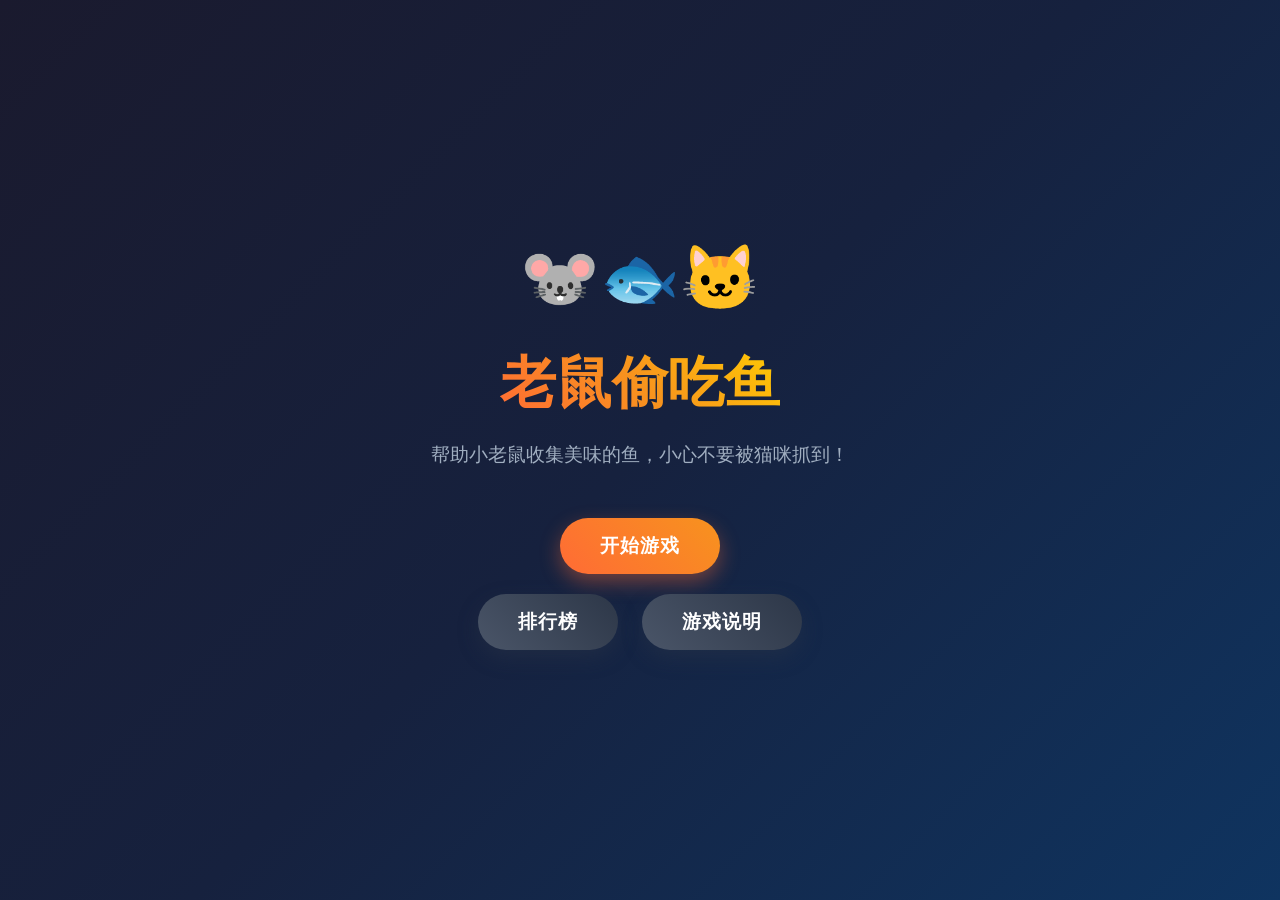
<file: The rat steals fish/index.html>
<!DOCTYPE html>
<html lang="zh-CN">
<head>
  <meta charset="UTF-8">
  <meta name="viewport" content="width=device-width, initial-scale=1.0">
  <title>老鼠偷吃鱼 - 趣味益智游戏</title>
  <link rel="stylesheet" href="css/style.css">
</head>
<body>
  <!-- 主菜单界面 -->
  <div id="menuScreen" class="screen">
    <div class="menu-emoji">🐭🐟🐱</div>
    <h1 class="menu-title">老鼠偷吃鱼</h1>
    <p class="menu-subtitle">帮助小老鼠收集美味的鱼，小心不要被猫咪抓到！</p>
    <div>
      <button id="btnStartGame" class="btn btn-primary">开始游戏</button>
    </div>
    <div>
      <button id="btnShowLeaderboard" class="btn btn-secondary">排行榜</button>
      <button id="btnShowManual" class="btn btn-secondary">游戏说明</button>
    </div>
  </div>

  <!-- 游戏界面 -->
  <div id="gameScreen" class="screen">
    <div class="game-container">
      <div class="game-header">
        <div class="status-item">
          <span>关卡</span>
          <strong id="currentLevel">1</strong>
        </div>
        <div class="status-item">
          <span id="livesCount">❤️❤️❤️</span>
        </div>
        <div class="status-item">
          <span>🐟</span>
          <span id="fishCount">0/10</span>
        </div>
        <div class="status-item">
          <span>⏱️</span>
          <span id="timeLeft">120</span>
        </div>
        <div class="status-item">
          <span>🏆</span>
          <span id="scoreValue">0</span>
        </div>
        <div class="status-item" id="powerupStatus"></div>
      </div>
      
      <div class="game-wrapper">
        <canvas id="gameCanvas" width="608" height="480"></canvas>
        <div id="pauseOverlay" class="pause-overlay">
          <h2>游戏暂停</h2>
          <div>
            <button id="btnResumeGame" class="btn btn-success">继续游戏</button>
            <button id="btnQuitGame" class="btn btn-secondary">返回菜单</button>
          </div>
        </div>
      </div>
      
      <!-- 虚拟控制器（移动端） -->
      <div class="virtual-controls">
        <div class="control-dpad">
          <button id="btnUp" class="control-btn">⬆️</button>
          <button id="btnLeft" class="control-btn">⬅️</button>
          <button id="btnRight" class="control-btn">➡️</button>
          <button id="btnDown" class="control-btn">⬇️</button>
        </div>
      </div>
      
      <div>
        <button id="btnBackToMenu" class="btn btn-secondary">返回菜单</button>
      </div>
    </div>
  </div>

  <!-- 关卡结果界面 -->
  <div id="resultScreen" class="screen">
    <div class="result-card">
      <h2 class="page-title">关卡结果</h2>
      <div id="resultRating" class="result-rating">完美！</div>
      <div class="result-stats">
        <p id="resultLevel">第 1 关</p>
        <p id="resultFish">收集鱼: 10/10 (100%)</p>
        <p id="resultScore" class="result-score">得分: 0</p>
      </div>
      <div>
        <button id="btnNextLevel" class="btn btn-primary">下一关</button>
        <button id="btnRetryLevel" class="btn btn-warning">重试关卡</button>
        <button id="btnSubmitScore" class="btn btn-success">提交分数</button>
        <button id="btnBackFromResult" class="btn btn-secondary">返回菜单</button>
      </div>
    </div>
  </div>

  <!-- 提交分数界面 -->
  <div id="submitScoreScreen" class="screen">
    <div class="submit-form">
      <h2>恭喜！你的分数上榜了！</h2>
      <p>请输入你的名字（3个字符）</p>
      <input type="text" id="playerName" maxlength="3" placeholder="ABC" autocomplete="off">
      <div>
        <button id="btnConfirmSubmit" class="btn btn-success">确认提交</button>
        <button id="btnCancelSubmit" class="btn btn-secondary">取消</button>
      </div>
    </div>
  </div>

  <!-- 排行榜界面 -->
  <div id="leaderboardScreen" class="screen">
    <h2 class="page-title">🏆 排行榜</h2>
    <div id="leaderboardContainer" class="leaderboard-container">
      <div class="empty-leaderboard">暂无记录，快来挑战吧！</div>
    </div>
    <div>
      <button id="btnBackFromLeaderboard" class="btn btn-secondary">返回菜单</button>
    </div>
  </div>

  <!-- 游戏说明界面 -->
  <div id="manualScreen" class="screen">
    <h2 class="page-title">📖 游戏说明</h2>
    <div class="manual-container">
      <div class="manual-section">
        <h3>🎮 游戏目标</h3>
        <p>控制小老鼠在迷宫中收集所有的鱼，同时躲避猫咪的追捕。收集足够的鱼即可通关！</p>
      </div>
      
      <div class="manual-section">
        <h3>🕹️ 操作方式</h3>
        <ul>
          <li>使用键盘方向键或WASD键移动</li>
          <li>按ESC键或P键暂停游戏</li>
          <li>手机用户可以使用屏幕上的虚拟方向键</li>
        </ul>
      </div>
      
      <div class="manual-section">
        <h3>⭐ 道具系统</h3>
        <div class="powerup-list">
          <div class="powerup-item">
            <span class="powerup-emoji">🧹</span>
            <span>魔法扫帚：让猫咪害怕5秒</span>
          </div>
          <div class="powerup-item">
            <span class="powerup-emoji">💣</span>
            <span>猫咪炸弹：暂时移除所有猫咪</span>
          </div>
          <div class="powerup-item">
            <span class="powerup-emoji">⚡</span>
            <span>加速药水：移动速度提升8秒</span>
          </div>
          <div class="powerup-item">
            <span class="powerup-emoji">🛡️</span>
            <span>护盾：免疫一次猫咪碰撞</span>
          </div>
        </div>
      </div>
      
      <div class="manual-section">
        <h3>🏅 评级系统</h3>
        <ul>
          <li>完美！：收集100%的鱼</li>
          <li>优秀！：收集80%以上的鱼</li>
          <li>通过：收集60%以上的鱼</li>
          <li>失败：收集少于60%的鱼，或生命耗尽</li>
        </ul>
      </div>
      
      <div class="manual-section">
        <h3>💯 得分规则</h3>
        <ul>
          <li>每条鱼：100分</li>
          <li>每个道具：50分</li>
          <li>连击加成：连击数 × 10分（2秒内连续吃鱼）</li>
          <li>剩余生命奖励：每条生命 × 200分</li>
          <li>剩余时间奖励：每秒 × 5分</li>
          <li>完美通关加成：+1000分</li>
          <li>优秀通关加成：+500分</li>
        </ul>
      </div>
      
      <div class="manual-section">
        <h3>🎯 关卡设计</h3>
        <p>游戏共有6个关卡，随着关卡推进，鱼的数量、猫咪的数量和迷宫复杂度都会增加。第4关开始会出现传送门，增加游戏的趣味性和策略性！</p>
      </div>
    </div>
    <div style="margin-top: 20px;">
      <button id="btnBackFromManual" class="btn btn-secondary">返回菜单</button>
    </div>
  </div>

  <!-- 游戏脚本 -->
  <script src="js/config.js"></script>
  <script src="js/levels.js"></script>
  <script src="js/leaderboard.js"></script>
  <script src="js/game.js"></script>
</body>
</html>
</file>
<file: The rat steals fish/css/style.css>
/* 老鼠偷吃鱼游戏 - 样式文件 */

* {
  margin: 0;
  padding: 0;
  box-sizing: border-box;
}

body {
  font-family: 'Segoe UI', Tahoma, Geneva, Verdana, sans-serif;
  background: linear-gradient(135deg, #1a1a2e 0%, #16213e 50%, #0f3460 100%);
  min-height: 100vh;
  color: #ffffff;
  overflow-x: hidden;
}

/* 页面容器 */
.screen {
  display: none;
  flex-direction: column;
  align-items: center;
  justify-content: center;
  min-height: 100vh;
  padding: 20px;
}

/* 主菜单样式 */
.menu-title {
  font-size: 3.5rem;
  margin-bottom: 20px;
  text-align: center;
  background: linear-gradient(45deg, #ff6b35, #f7931e, #ffcc02);
  -webkit-background-clip: text;
  -webkit-text-fill-color: transparent;
  background-clip: text;
  animation: titlePulse 2s ease-in-out infinite;
}

@keyframes titlePulse {
  0%, 100% { transform: scale(1); }
  50% { transform: scale(1.05); }
}

.menu-subtitle {
  font-size: 1.2rem;
  color: #a0aec0;
  margin-bottom: 40px;
  text-align: center;
}

.menu-emoji {
  font-size: 4rem;
  margin-bottom: 30px;
  animation: bounce 1s ease-in-out infinite;
}

@keyframes bounce {
  0%, 100% { transform: translateY(0); }
  50% { transform: translateY(-15px); }
}

/* 按钮样式 */
.btn {
  padding: 15px 40px;
  font-size: 1.2rem;
  font-weight: bold;
  border: none;
  border-radius: 30px;
  cursor: pointer;
  margin: 10px;
  transition: all 0.3s ease;
  text-transform: uppercase;
  letter-spacing: 1px;
}

.btn-primary {
  background: linear-gradient(45deg, #ff6b35, #f7931e);
  color: white;
  box-shadow: 0 8px 20px rgba(255, 107, 53, 0.4);
}

.btn-primary:hover {
  transform: translateY(-3px);
  box-shadow: 0 12px 30px rgba(255, 107, 53, 0.6);
}

.btn-secondary {
  background: linear-gradient(45deg, #4a5568, #2d3748);
  color: white;
  box-shadow: 0 8px 20px rgba(45, 55, 72, 0.4);
}

.btn-secondary:hover {
  transform: translateY(-3px);
  box-shadow: 0 12px 30px rgba(45, 55, 72, 0.6);
}

.btn-success {
  background: linear-gradient(45deg, #10b981, #059669);
  color: white;
  box-shadow: 0 8px 20px rgba(16, 185, 129, 0.4);
}

.btn-success:hover {
  transform: translateY(-3px);
  box-shadow: 0 12px 30px rgba(16, 185, 129, 0.6);
}

.btn-warning {
  background: linear-gradient(45deg, #f59e0b, #d97706);
  color: white;
  box-shadow: 0 8px 20px rgba(245, 158, 11, 0.4);
}

.btn-warning:hover {
  transform: translateY(-3px);
  box-shadow: 0 12px 30px rgba(245, 158, 11, 0.6);
}

/* 游戏界面样式 */
.game-container {
  display: flex;
  flex-direction: column;
  align-items: center;
  gap: 20px;
}

.game-header {
  display: flex;
  justify-content: space-between;
  align-items: center;
  width: 100%;
  max-width: 700px;
  background: rgba(0, 0, 0, 0.3);
  padding: 15px 25px;
  border-radius: 20px;
  backdrop-filter: blur(10px);
}

.status-item {
  display: flex;
  align-items: center;
  gap: 8px;
  font-size: 1.1rem;
}

.game-wrapper {
  position: relative;
}

#gameCanvas {
  border: 4px solid #4a5568;
  border-radius: 15px;
  box-shadow: 0 10px 40px rgba(0, 0, 0, 0.5);
}

/* 虚拟控制器 */
.virtual-controls {
  display: none;
  margin-top: 20px;
}

.control-dpad {
  display: grid;
  grid-template-columns: repeat(3, 60px);
  grid-template-rows: repeat(3, 60px);
  gap: 5px;
}

.control-btn {
  width: 60px;
  height: 60px;
  border: none;
  border-radius: 15px;
  background: rgba(255, 107, 53, 0.3);
  color: white;
  font-size: 1.5rem;
  cursor: pointer;
  transition: all 0.2s ease;
}

.control-btn:active {
  background: rgba(255, 107, 53, 0.6);
  transform: scale(0.95);
}

.control-btn:nth-child(1) { grid-column: 2; grid-row: 1; }
.control-btn:nth-child(2) { grid-column: 1; grid-row: 2; }
.control-btn:nth-child(3) { grid-column: 3; grid-row: 2; }
.control-btn:nth-child(4) { grid-column: 2; grid-row: 3; }

/* 暂停覆盖层 */
.pause-overlay {
  position: absolute;
  top: 0;
  left: 0;
  right: 0;
  bottom: 0;
  background: rgba(0, 0, 0, 0.8);
  display: none;
  flex-direction: column;
  align-items: center;
  justify-content: center;
  border-radius: 15px;
}

.pause-overlay h2 {
  font-size: 2.5rem;
  margin-bottom: 30px;
  color: #ff6b35;
}

/* 结果界面 */
.result-card {
  background: rgba(0, 0, 0, 0.4);
  padding: 40px 60px;
  border-radius: 30px;
  text-align: center;
  backdrop-filter: blur(10px);
  box-shadow: 0 20px 60px rgba(0, 0, 0, 0.5);
}

.result-rating {
  font-size: 3rem;
  font-weight: bold;
  margin-bottom: 20px;
}

.result-rating.perfect { color: #ffd700; }
.result-rating.excellent { color: #10b981; }
.result-rating.pass { color: #f59e0b; }
.result-rating.fail { color: #dc2626; }

.result-stats {
  font-size: 1.3rem;
  margin-bottom: 30px;
  line-height: 2;
}

.result-score {
  font-size: 2rem;
  color: #ff6b35;
  font-weight: bold;
  margin: 20px 0;
}

/* 排行榜样式 */
.leaderboard-container {
  width: 100%;
  max-width: 600px;
  max-height: 400px;
  overflow-y: auto;
  margin: 20px 0;
}

.leaderboard-table {
  width: 100%;
  border-collapse: collapse;
}

.leaderboard-table th,
.leaderboard-table td {
  padding: 15px;
  text-align: center;
  border-bottom: 1px solid rgba(255, 255, 255, 0.1);
}

.leaderboard-table th {
  background: rgba(255, 107, 53, 0.3);
  font-weight: bold;
  position: sticky;
  top: 0;
}

.leaderboard-table tr:hover {
  background: rgba(255, 255, 255, 0.05);
}

.leaderboard-table tr.highlight {
  background: rgba(16, 185, 129, 0.2);
}

.leaderboard-table tr.rank-gold { background: rgba(255, 215, 0, 0.15); }
.leaderboard-table tr.rank-silver { background: rgba(192, 192, 192, 0.15); }
.leaderboard-table tr.rank-bronze { background: rgba(205, 127, 50, 0.15); }

.empty-leaderboard {
  text-align: center;
  padding: 40px;
  color: #a0aec0;
  font-size: 1.2rem;
}

/* 提交分数样式 */
.submit-form {
  background: rgba(0, 0, 0, 0.4);
  padding: 40px;
  border-radius: 20px;
  text-align: center;
}

.submit-form h2 {
  margin-bottom: 20px;
  color: #ff6b35;
}

#playerName {
  padding: 15px;
  font-size: 1.5rem;
  text-align: center;
  width: 150px;
  border: 3px solid #4a5568;
  border-radius: 10px;
  background: rgba(0, 0, 0, 0.3);
  color: white;
  text-transform: uppercase;
  letter-spacing: 5px;
  margin: 20px 0;
}

#playerName:focus {
  outline: none;
  border-color: #ff6b35;
}

/* 说明手册样式 */
.manual-container {
  width: 100%;
  max-width: 700px;
  background: rgba(0, 0, 0, 0.3);
  padding: 40px;
  border-radius: 20px;
  backdrop-filter: blur(10px);
  max-height: 80vh;
  overflow-y: auto;
}

.manual-section {
  margin-bottom: 30px;
}

.manual-section h3 {
  color: #ff6b35;
  margin-bottom: 15px;
  font-size: 1.5rem;
}

.manual-section p,
.manual-section li {
  color: #e2e8f0;
  line-height: 1.8;
  font-size: 1.1rem;
}

.manual-section ul {
  padding-left: 30px;
  margin-top: 10px;
}

.powerup-list {
  display: flex;
  flex-wrap: wrap;
  gap: 20px;
  margin-top: 15px;
}

.powerup-item {
  display: flex;
  align-items: center;
  gap: 10px;
  background: rgba(255, 255, 255, 0.05);
  padding: 10px 20px;
  border-radius: 10px;
}

.powerup-emoji {
  font-size: 2rem;
}

/* 页面标题 */
.page-title {
  font-size: 2.5rem;
  margin-bottom: 30px;
  color: #ff6b35;
}

/* 响应式设计 */
@media (max-width: 768px) {
  .menu-title {
    font-size: 2.5rem;
  }
  
  .menu-emoji {
    font-size: 3rem;
  }
  
  .btn {
    padding: 12px 30px;
    font-size: 1rem;
  }
  
  #gameCanvas {
    width: 100%;
    max-width: 500px;
    height: auto;
  }
  
  .virtual-controls {
    display: block;
  }
  
  .game-header {
    flex-wrap: wrap;
    gap: 10px;
    justify-content: center;
  }
  
  .result-card,
  .manual-container {
    padding: 30px 20px;
  }
}

@media (max-width: 480px) {
  .menu-title {
    font-size: 2rem;
  }
  
  .status-item {
    font-size: 0.9rem;
  }
}

/* 滚动条样式 */
::-webkit-scrollbar {
  width: 8px;
}

::-webkit-scrollbar-track {
  background: rgba(0, 0, 0, 0.2);
  border-radius: 10px;
}

::-webkit-scrollbar-thumb {
  background: #ff6b35;
  border-radius: 10px;
}

::-webkit-scrollbar-thumb:hover {
  background: #f7931e;
}
</file>
